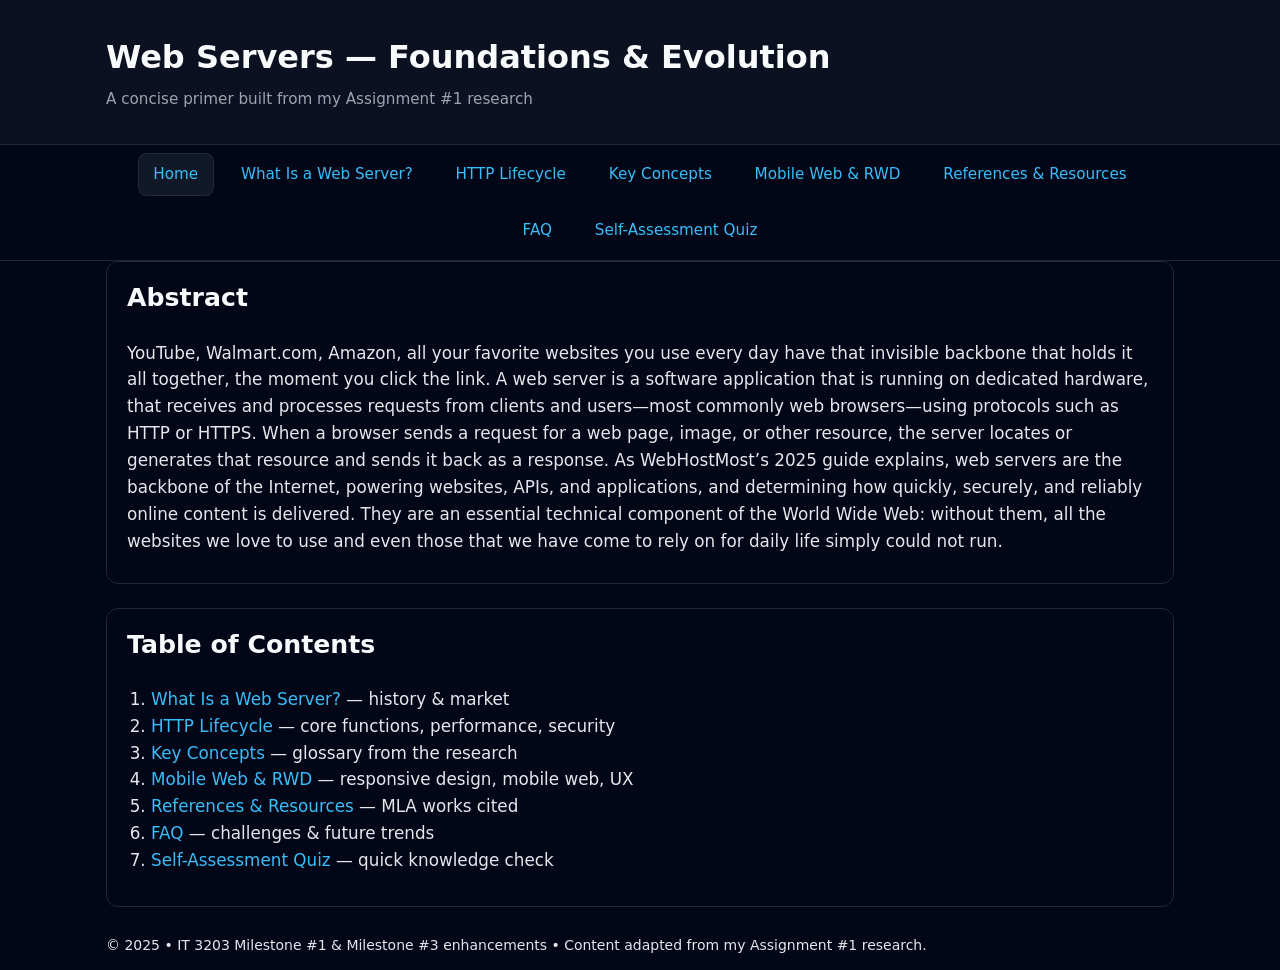
<file: index.html>
<!doctype html>
<html lang="en">
<head>
    <meta charset="utf-8" />
    <title>Web Servers — Overview</title>
    <meta name="viewport" content="width=device-width, initial-scale=1.0" />
    <meta name="description" content="Concise primer on web servers with responsive, mobile-friendly design." />
    <link rel="stylesheet" href="css/styles.css" />
</head>

<body>
<a class="skip-link" href="#main">Skip to main content</a>

<header class="site-header" role="banner">
    <div class="container">
        <h1><span class="accent">Web Servers</span> — Foundations &amp; Evolution</h1>
        <p class="tagline">A concise primer built from my Assignment #1 research</p>
    </div>
</header>

<nav class="site-nav" aria-label="Primary">
    <div class="container">
        <ul>
            <li><a aria-current="page" href="index.html">Home</a></li>
            <li><a href="what-is-a-web-server.html">What Is a Web Server?</a></li>
            <li><a href="http-lifecycle.html">HTTP Lifecycle</a></li>
            <li><a href="key-concepts.html">Key Concepts</a></li>
            <li><a href="mobile-web-rwd.html">Mobile Web &amp; RWD</a></li>
            <li><a href="resources.html">References &amp; Resources</a></li>
            <li><a href="faq.html">FAQ</a></li>
            <li><a href="quiz.html">Self-Assessment Quiz</a></li>
        </ul>
    </div>
</nav>

<main id="main" class="container" role="main">
    <section aria-labelledby="intro-heading" class="card">
        <h2 id="intro-heading">Abstract</h2>
        <p>
            YouTube, Walmart.com, Amazon, all your favorite websites you use every day have that invisible backbone
            that holds it all together, the moment you click the link. A web server is a software application that
            is running on dedicated hardware, that receives and processes requests from clients and users—most
            commonly web browsers—using protocols such as HTTP or HTTPS. When a browser sends a request for a web
            page, image, or other resource, the server locates or generates that resource and sends it back as a
            response. As WebHostMost’s 2025 guide explains, web servers are the backbone of the Internet, powering
            websites, APIs, and applications, and determining how quickly, securely, and reliably online content is
            delivered. They are an essential technical component of the World Wide Web: without them, all the
            websites we love to use and even those that we have come to rely on for daily life simply could not run.
        </p>
    </section>

    <section aria-labelledby="toc-heading" class="card">
        <h2 id="toc-heading">Table of Contents</h2>
        <ol class="toc">
            <li><a href="what-is-a-web-server.html">What Is a Web Server?</a> — history &amp; market</li>
            <li><a href="http-lifecycle.html">HTTP Lifecycle</a> — core functions, performance, security</li>
            <li><a href="key-concepts.html">Key Concepts</a> — glossary from the research</li>
            <li><a href="mobile-web-rwd.html">Mobile Web &amp; RWD</a> — responsive design, mobile web, UX</li>
            <li><a href="resources.html">References &amp; Resources</a> — MLA works cited</li>
            <li><a href="faq.html">FAQ</a> — challenges &amp; future trends</li>
            <li><a href="quiz.html">Self-Assessment Quiz</a> — quick knowledge check</li>
        </ol>
    </section>
</main>

<footer class="site-footer" role="contentinfo">
    <div class="container">
        <p><small>© 2025 • IT 3203 Milestone #1 &amp; Milestone #3 enhancements • Content adapted from my Assignment #1 research.</small></p>
    </div>
</footer>

</body>
</html>
</file>
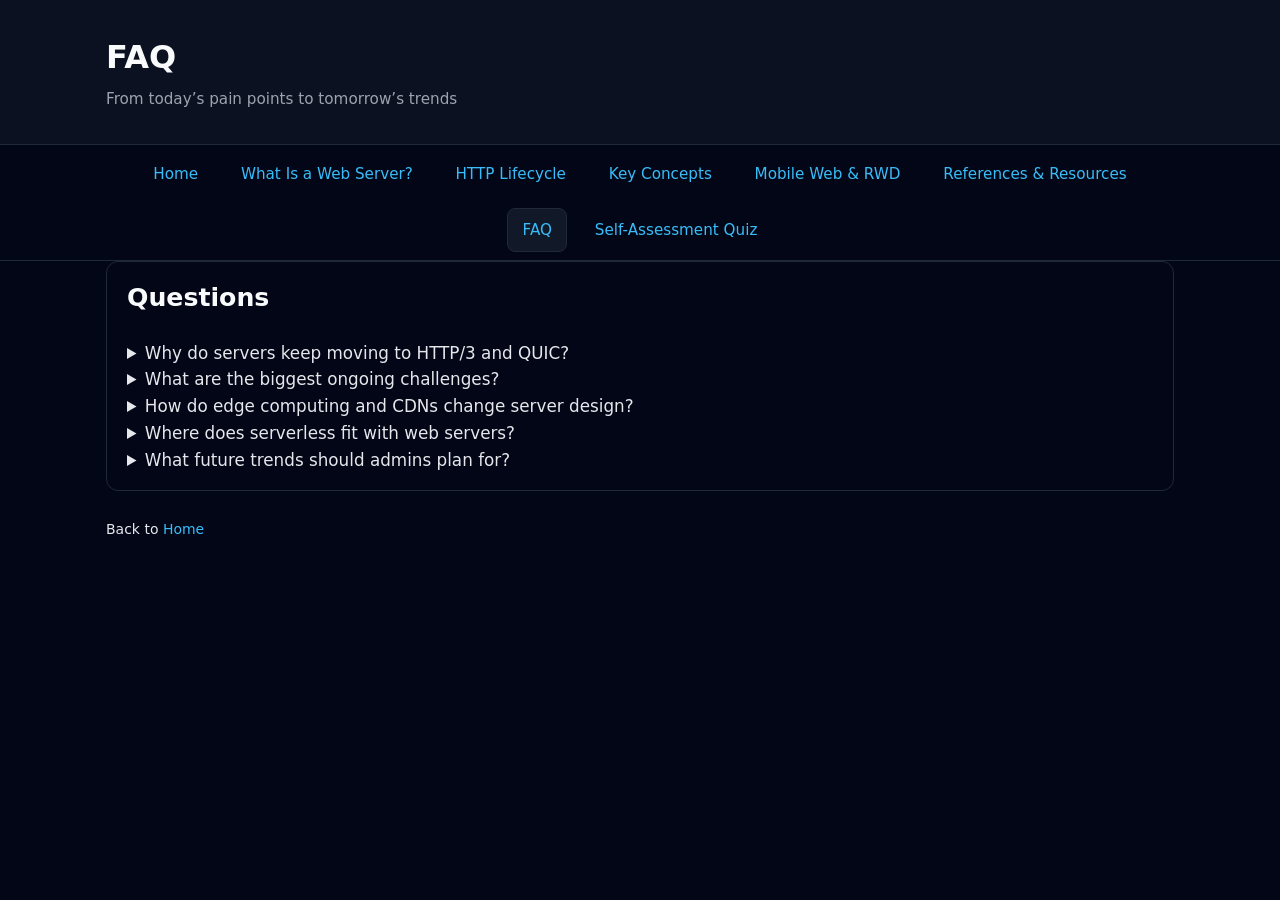
<file: faq.html>
<!doctype html>
<html lang="en">
<head>
    <meta charset="utf-8" />
    <title>Web Servers — FAQ</title>
    <meta name="viewport" content="width=device-width, initial-scale=1.0" />
    <meta name="description" content="Concise primer on web servers with responsive, mobile-friendly design." />
    <link rel="stylesheet" href="css/styles.css" />
</head>

<body>
<a class="skip-link" href="#main">Skip to main content</a>

<header class="site-header" role="banner">
    <div class="container">
        <h1>FAQ</h1>
        <p class="tagline">From today’s pain points to tomorrow’s trends</p>
    </div>
</header>

<nav class="site-nav" aria-label="Primary">
    <div class="container">
        <ul>
            <li><a href="index.html">Home</a></li>
            <li><a href="what-is-a-web-server.html">What Is a Web Server?</a></li>
            <li><a href="http-lifecycle.html">HTTP Lifecycle</a></li>
            <li><a href="key-concepts.html">Key Concepts</a></li>
            <li><a href="mobile-web-rwd.html">Mobile Web & RWD</a></li>
            <li><a href="resources.html">References & Resources</a></li>
            <li><a aria-current="page" href="faq.html">FAQ</a></li>
            <li><a href="quiz.html">Self-Assessment Quiz</a></li>
        </ul>
    </div>
</nav>

<main id="main" class="container" role="main">
    <section class="card faqs">
        <h2>Questions</h2>

        <details>
            <summary>Why do servers keep moving to HTTP/3 and QUIC?</summary>
            <p>To reduce latency and improve reliability, especially on mobile and high-latency networks. QUIC uses UDP with features like connection migration and better loss recovery.</p>
        </details>

        <details>
            <summary>What are the biggest ongoing challenges?</summary>
            <p>Security (misconfigurations, unpatched CVEs, DDoS), scaling for unpredictable spikes, and the rapid pace of protocol/standards change that requires continuous learning.</p>
        </details>

        <details>
            <summary>How do edge computing and CDNs change server design?</summary>
            <p>They push content and logic closer to users, cutting round-trip time and absorbing surges; origin servers focus more on dynamic and stateful work.</p>
        </details>

        <details>
            <summary>Where does serverless fit with web servers?</summary>
            <p>Serverless can offload some dynamic tasks and autoscale without managing machines; many stacks combine reverse proxies, origins, and serverless functions.</p>
        </details>

        <details>
            <summary>What future trends should admins plan for?</summary>
            <p>Broader HTTP/3 adoption, AI-assisted ops (predictive scaling, anomaly detection), zero-trust security, quantum-resistant crypto, and greener, energy-efficient hosting.</p>
        </details>
    </section>
</main>

<footer class="site-footer" role="contentinfo">
    <div class="container">
        <p><small>Back to <a href="index.html">Home</a></small></p>
    </div>
</footer>

</body>
</html>
</file>
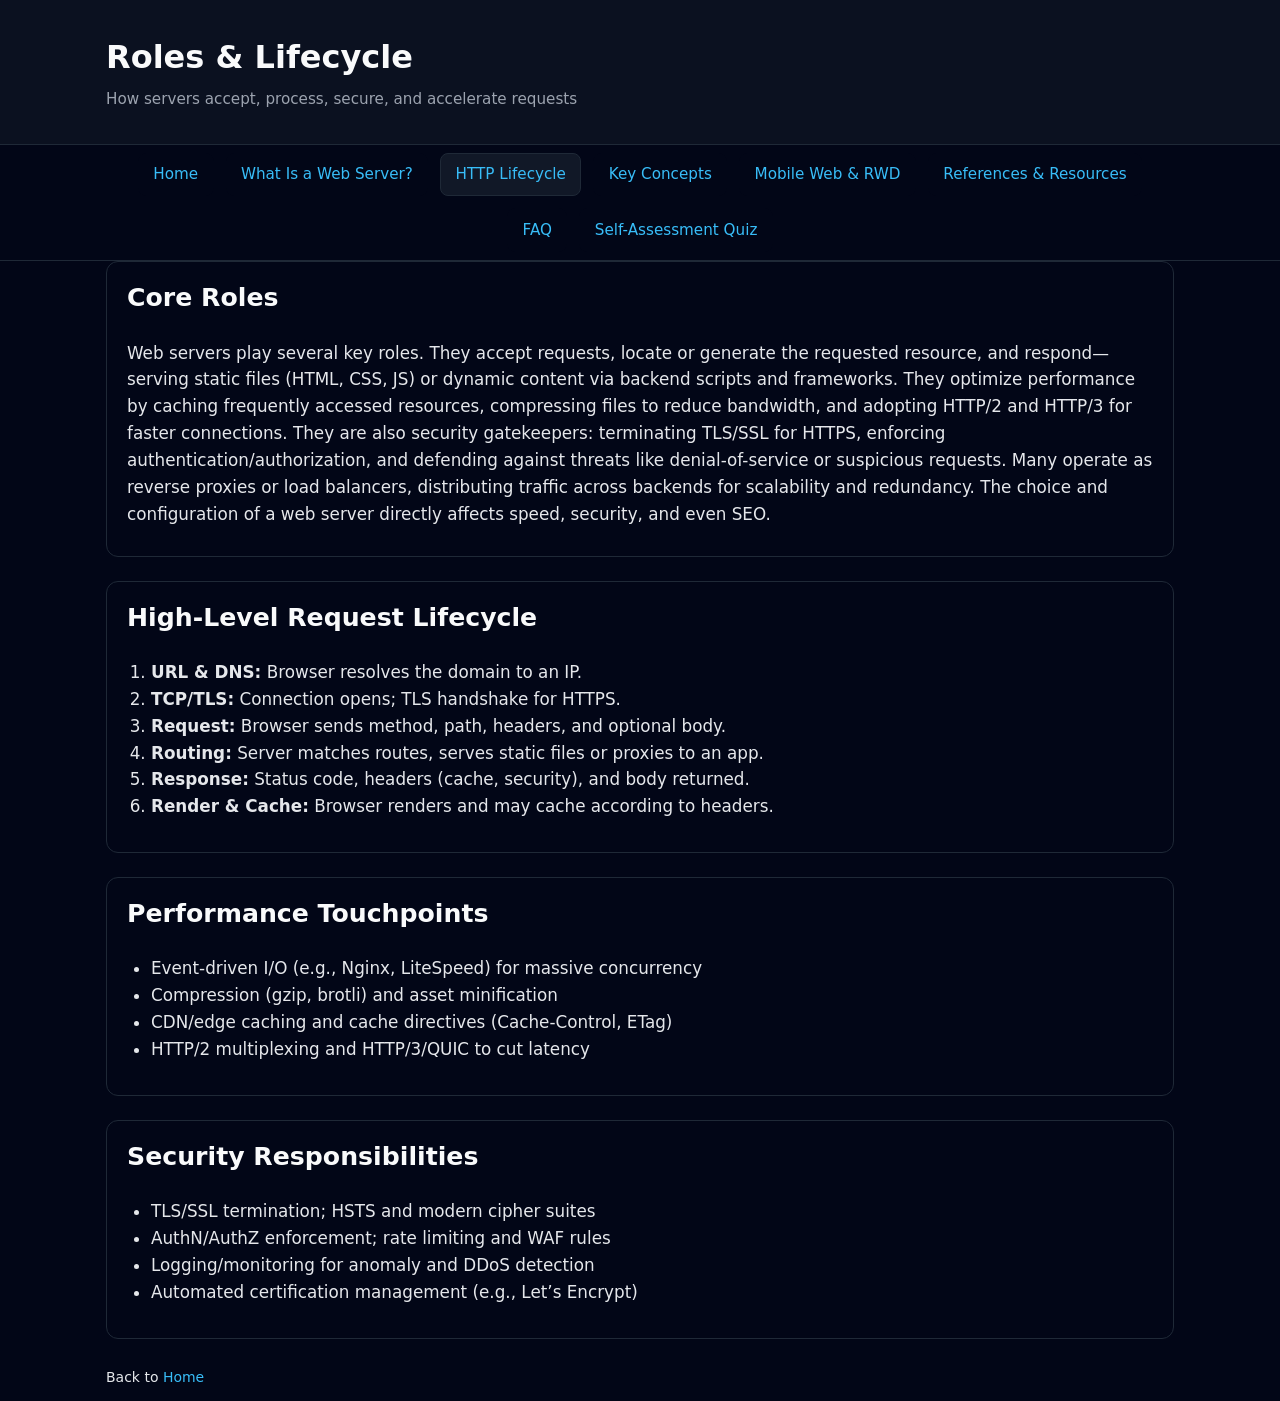
<file: http-lifecycle.html>
<!doctype html>
<html lang="en">
<head>
    <meta charset="utf-8" />
    <title>Web Servers — HTTP Lifecycle</title>
    <meta name="viewport" content="width=device-width, initial-scale=1.0" />
    <meta name="description" content="Concise primer on web servers with responsive, mobile-friendly design." />
    <link rel="stylesheet" href="css/styles.css" />
</head>

<body>
<a class="skip-link" href="#main">Skip to main content</a>

<header class="site-header" role="banner">
    <div class="container">
        <h1>Roles & Lifecycle</h1>
        <p class="tagline">How servers accept, process, secure, and accelerate requests</p>
    </div>
</header>

<nav class="site-nav" aria-label="Primary">
    <div class="container">
        <ul>
            <li><a href="index.html">Home</a></li>
            <li><a href="what-is-a-web-server.html">What Is a Web Server?</a></li>
            <li><a aria-current="page" href="http-lifecycle.html">HTTP Lifecycle</a></li>
            <li><a href="key-concepts.html">Key Concepts</a></li>
            <li><a href="mobile-web-rwd.html">Mobile Web & RWD</a></li>
            <li><a href="resources.html">References & Resources</a></li>
            <li><a href="faq.html">FAQ</a></li>
            <li><a href="quiz.html">Self-Assessment Quiz</a></li>
        </ul>
    </div>
</nav>

<main id="main" class="container" role="main">

    <section class="card" aria-labelledby="roles-heading">
        <h2 id="roles-heading">Core Roles</h2>
        <p>
            Web servers play several key roles. They accept requests, locate or generate the
            requested resource, and respond—serving static files (HTML, CSS, JS) or dynamic content
            via backend scripts and frameworks. They optimize performance by caching frequently
            accessed resources, compressing files to reduce bandwidth, and adopting HTTP/2 and
            HTTP/3 for faster connections. They are also security gatekeepers: terminating TLS/SSL
            for HTTPS, enforcing authentication/authorization, and defending against threats like
            denial-of-service or suspicious requests. Many operate as reverse proxies or load
            balancers, distributing traffic across backends for scalability and redundancy. The
            choice and configuration of a web server directly affects speed, security, and even SEO.
        </p>
    </section>

    <section class="card" aria-labelledby="lifecycle-heading">
        <h2 id="lifecycle-heading">High-Level Request Lifecycle</h2>
        <ol class="steps">
            <li><strong>URL & DNS:</strong> Browser resolves the domain to an IP.</li>
            <li><strong>TCP/TLS:</strong> Connection opens; TLS handshake for HTTPS.</li>
            <li><strong>Request:</strong> Browser sends method, path, headers, and optional body.</li>
            <li><strong>Routing:</strong> Server matches routes, serves static files or proxies to an app.</li>
            <li><strong>Response:</strong> Status code, headers (cache, security), and body returned.</li>
            <li><strong>Render & Cache:</strong> Browser renders and may cache according to headers.</li>
        </ol>
    </section>

    <section class="card" aria-labelledby="perf-heading">
        <h2 id="perf-heading">Performance Touchpoints</h2>
        <ul>
            <li>Event-driven I/O (e.g., Nginx, LiteSpeed) for massive concurrency</li>
            <li>Compression (gzip, brotli) and asset minification</li>
            <li>CDN/edge caching and cache directives (Cache-Control, ETag)</li>
            <li>HTTP/2 multiplexing and HTTP/3/QUIC to cut latency</li>
        </ul>
    </section>

    <section class="card" aria-labelledby="security-heading">
        <h2 id="security-heading">Security Responsibilities</h2>
        <ul>
            <li>TLS/SSL termination; HSTS and modern cipher suites</li>
            <li>AuthN/AuthZ enforcement; rate limiting and WAF rules</li>
            <li>Logging/monitoring for anomaly and DDoS detection</li>
            <li>Automated certification management (e.g., Let’s Encrypt)</li>
        </ul>
    </section>

</main>

<footer class="site-footer" role="contentinfo">
    <div class="container">
        <p><small>Back to <a href="index.html">Home</a></small></p>
    </div>
</footer>

</body>
</html>
</file>
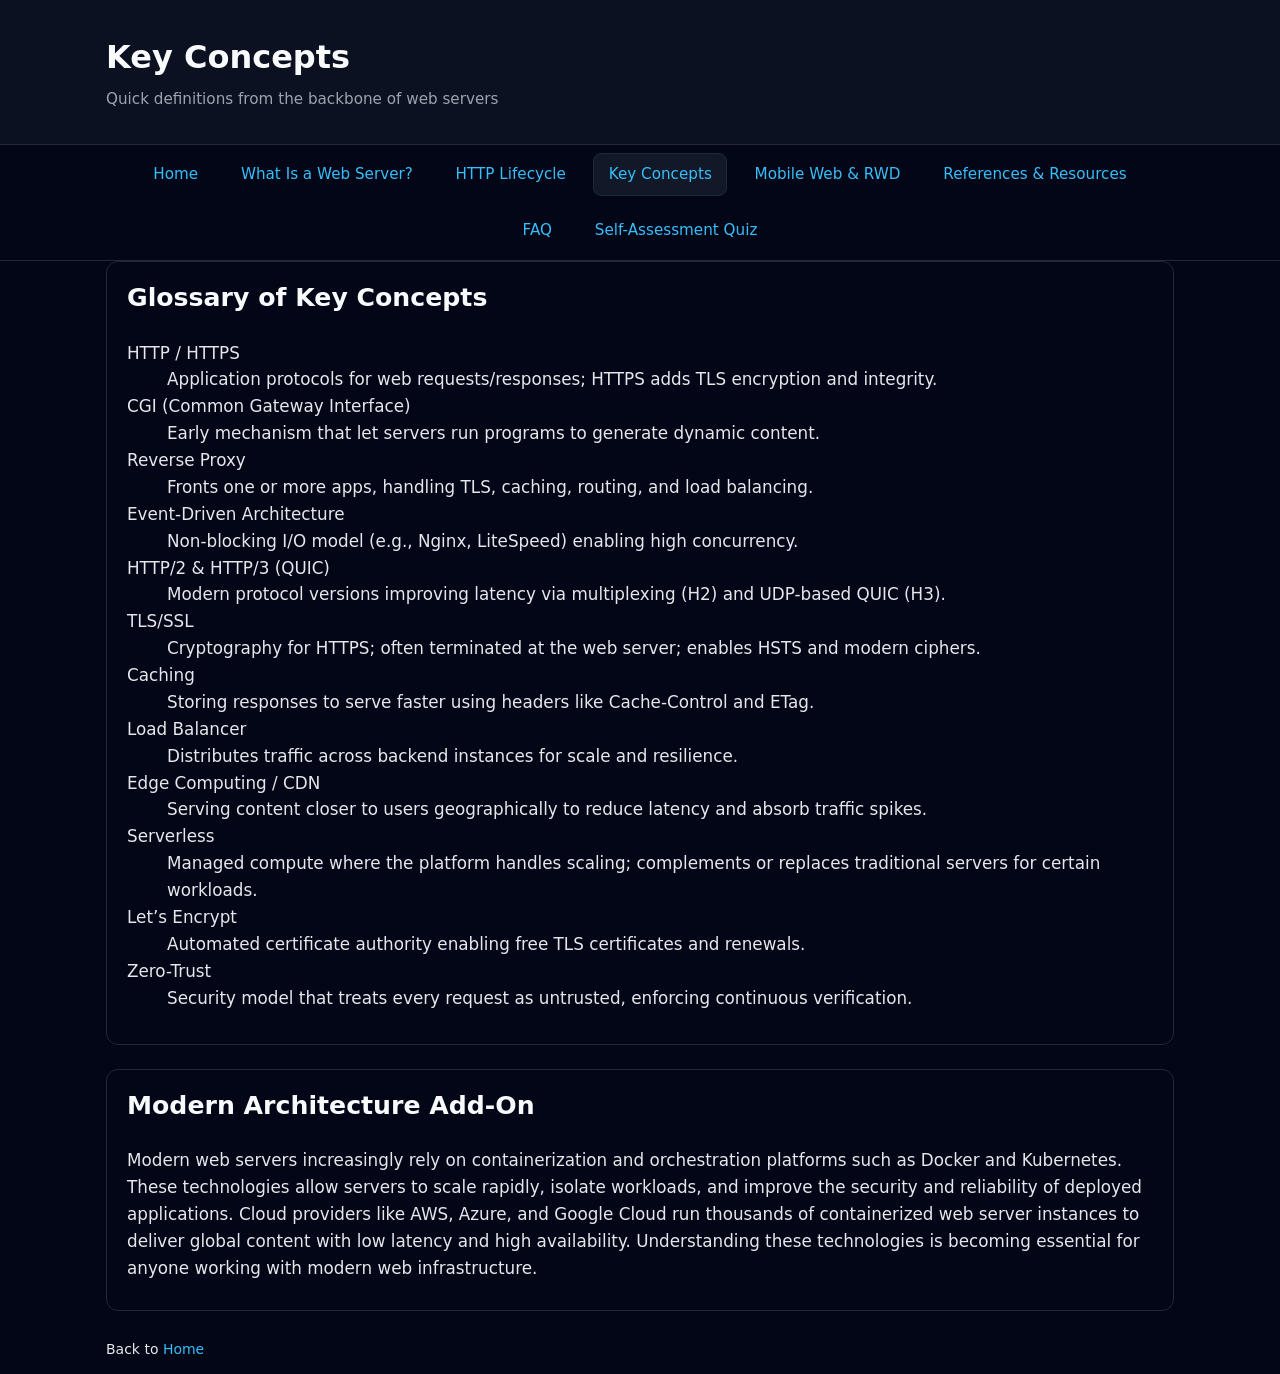
<file: key-concepts.html>
<!doctype html>
<html lang="en">
<head>
    <meta charset="utf-8" />
    <title>Web Servers — Key Concepts</title>
    <meta name="viewport" content="width=device-width, initial-scale=1.0" />
    <meta name="description" content="Concise primer on web servers with responsive, mobile-friendly design." />
    <link rel="stylesheet" href="css/styles.css" />
</head>

<body>
<a class="skip-link" href="#main">Skip to main content</a>

<header class="site-header" role="banner">
    <div class="container">
        <h1>Key Concepts</h1>
        <p class="tagline">Quick definitions from the backbone of web servers</p>
    </div>
</header>

<nav class="site-nav" aria-label="Primary">
    <div class="container">
        <ul>
            <li><a href="index.html">Home</a></li>
            <li><a href="what-is-a-web-server.html">What Is a Web Server?</a></li>
            <li><a href="http-lifecycle.html">HTTP Lifecycle</a></li>
            <li><a aria-current="page" href="key-concepts.html">Key Concepts</a></li>
            <li><a href="mobile-web-rwd.html">Mobile Web &amp; RWD</a></li>
            <li><a href="resources.html">References &amp; Resources</a></li>
            <li><a href="faq.html">FAQ</a></li>
            <li><a href="quiz.html">Self-Assessment Quiz</a></li>
        </ul>
    </div>
</nav>

<main id="main" class="container" role="main">

    <section class="card" aria-labelledby="glossary-heading">
        <h2 id="glossary-heading">Glossary of Key Concepts</h2>

        <dl class="glossary">

            <dt>HTTP / HTTPS</dt>
            <dd>Application protocols for web requests/responses; HTTPS adds TLS encryption and integrity.</dd>

            <dt>CGI (Common Gateway Interface)</dt>
            <dd>Early mechanism that let servers run programs to generate dynamic content.</dd>

            <dt>Reverse Proxy</dt>
            <dd>Fronts one or more apps, handling TLS, caching, routing, and load balancing.</dd>

            <dt>Event-Driven Architecture</dt>
            <dd>Non-blocking I/O model (e.g., Nginx, LiteSpeed) enabling high concurrency.</dd>

            <dt>HTTP/2 &amp; HTTP/3 (QUIC)</dt>
            <dd>Modern protocol versions improving latency via multiplexing (H2) and UDP-based QUIC (H3).</dd>

            <dt>TLS/SSL</dt>
            <dd>Cryptography for HTTPS; often terminated at the web server; enables HSTS and modern ciphers.</dd>

            <dt>Caching</dt>
            <dd>Storing responses to serve faster using headers like Cache-Control and ETag.</dd>

            <dt>Load Balancer</dt>
            <dd>Distributes traffic across backend instances for scale and resilience.</dd>

            <dt>Edge Computing / CDN</dt>
            <dd>Serving content closer to users geographically to reduce latency and absorb traffic spikes.</dd>

            <dt>Serverless</dt>
            <dd>
                Managed compute where the platform handles scaling; complements or replaces traditional
                servers for certain workloads.
            </dd>

            <dt>Let’s Encrypt</dt>
            <dd>Automated certificate authority enabling free TLS certificates and renewals.</dd>

            <dt>Zero-Trust</dt>
            <dd>Security model that treats every request as untrusted, enforcing continuous verification.</dd>

        </dl>
    </section>

    <section class="card">
        <h2>Modern Architecture Add-On</h2>
        <p>
            Modern web servers increasingly rely on containerization and orchestration platforms such as
            Docker and Kubernetes. These technologies allow servers to scale rapidly, isolate workloads,
            and improve the security and reliability of deployed applications. Cloud providers like AWS,
            Azure, and Google Cloud run thousands of containerized web server instances to deliver global
            content with low latency and high availability. Understanding these technologies is becoming
            essential for anyone working with modern web infrastructure.
        </p>
    </section>

</main>

<footer class="site-footer" role="contentinfo">
    <div class="container">
        <p><small>Back to <a href="index.html">Home</a></small></p>
    </div>
</footer>

</body>
</html>
</file>
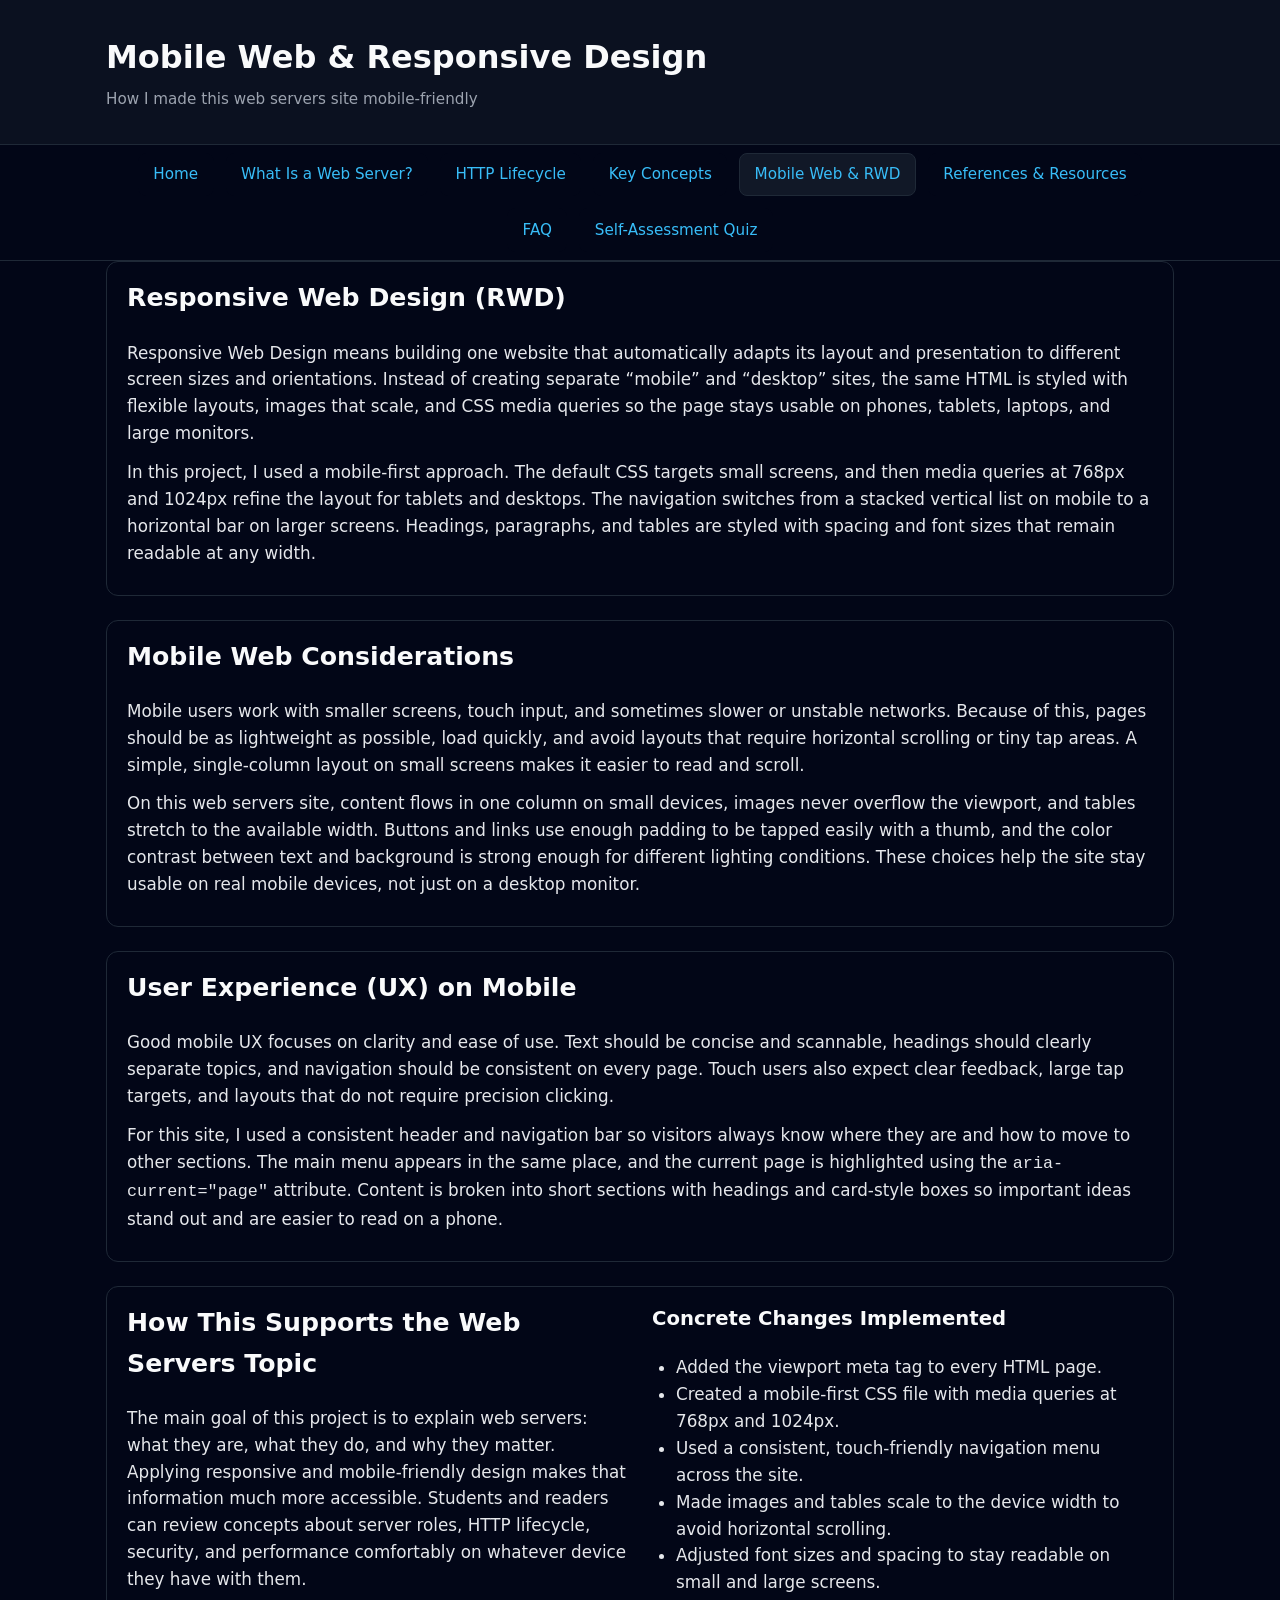
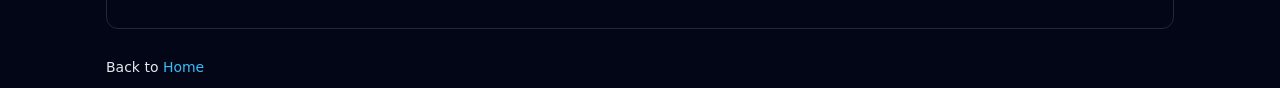
<file: mobile-web-rwd.html>
<!doctype html>
<html lang="en">
<head>
    <meta charset="utf-8" />
    <title>Web Servers — Mobile Web & RWD</title>
    <meta name="viewport" content="width=device-width, initial-scale=1.0" />
    <meta name="description" content="How responsive web design, mobile web, and UX principles are applied to this web servers site." />
    <link rel="stylesheet" href="css/styles.css" />
</head>

<body>
<a class="skip-link" href="#main">Skip to main content</a>

<header class="site-header" role="banner">
    <div class="container">
        <h1>Mobile Web & Responsive Design</h1>
        <p class="tagline">How I made this web servers site mobile-friendly</p>
    </div>
</header>

<nav class="site-nav" aria-label="Primary">
    <div class="container">
        <ul>
            <li><a href="index.html">Home</a></li>
            <li><a href="what-is-a-web-server.html">What Is a Web Server?</a></li>
            <li><a href="http-lifecycle.html">HTTP Lifecycle</a></li>
            <li><a href="key-concepts.html">Key Concepts</a></li>
            <li><a aria-current="page" href="mobile-web-rwd.html">Mobile Web &amp; RWD</a></li>
            <li><a href="resources.html">References &amp; Resources</a></li>
            <li><a href="faq.html">FAQ</a></li>
            <li><a href="quiz.html">Self-Assessment Quiz</a></li>
        </ul>
    </div>
</nav>

<main id="main" class="container" role="main">

    <section class="card">
        <h2>Responsive Web Design (RWD)</h2>
        <p>
            Responsive Web Design means building one website that automatically adapts its layout
            and presentation to different screen sizes and orientations. Instead of creating
            separate “mobile” and “desktop” sites, the same HTML is styled with flexible layouts,
            images that scale, and CSS media queries so the page stays usable on phones, tablets,
            laptops, and large monitors.
        </p>
        <p>
            In this project, I used a mobile-first approach. The default CSS targets small screens,
            and then media queries at 768px and 1024px refine the layout for tablets and desktops.
            The navigation switches from a stacked vertical list on mobile to a horizontal bar on
            larger screens. Headings, paragraphs, and tables are styled with spacing and font sizes
            that remain readable at any width.
        </p>
    </section>

    <section class="card">
        <h2>Mobile Web Considerations</h2>
        <p>
            Mobile users work with smaller screens, touch input, and sometimes slower or unstable
            networks. Because of this, pages should be as lightweight as possible, load quickly,
            and avoid layouts that require horizontal scrolling or tiny tap areas. A simple,
            single-column layout on small screens makes it easier to read and scroll.
        </p>
        <p>
            On this web servers site, content flows in one column on small devices, images never
            overflow the viewport, and tables stretch to the available width. Buttons and links
            use enough padding to be tapped easily with a thumb, and the color contrast between
            text and background is strong enough for different lighting conditions. These choices
            help the site stay usable on real mobile devices, not just on a desktop monitor.
        </p>
    </section>

    <section class="card">
        <h2>User Experience (UX) on Mobile</h2>
        <p>
            Good mobile UX focuses on clarity and ease of use. Text should be concise and scannable,
            headings should clearly separate topics, and navigation should be consistent on every
            page. Touch users also expect clear feedback, large tap targets, and layouts that do
            not require precision clicking.
        </p>
        <p>
            For this site, I used a consistent header and navigation bar so visitors always know
            where they are and how to move to other sections. The main menu appears in the same
            place, and the current page is highlighted using the
            <code>aria-current="page"</code> attribute. Content is broken into short sections with
            headings and card-style boxes so important ideas stand out and are easier to read on a
            phone.
        </p>
    </section>

    <section class="card layout-two-column">
        <div>
            <h2>How This Supports the Web Servers Topic</h2>
            <p>
                The main goal of this project is to explain web servers: what they are, what they
                do, and why they matter. Applying responsive and mobile-friendly design makes that
                information much more accessible. Students and readers can review concepts about
                server roles, HTTP lifecycle, security, and performance comfortably on whatever
                device they have with them.
            </p>
        </div>
        <aside>
            <h3>Concrete Changes Implemented</h3>
            <ul>
                <li>Added the viewport meta tag to every HTML page.</li>
                <li>Created a mobile-first CSS file with media queries at 768px and 1024px.</li>
                <li>Used a consistent, touch-friendly navigation menu across the site.</li>
                <li>Made images and tables scale to the device width to avoid horizontal scrolling.</li>
                <li>Adjusted font sizes and spacing to stay readable on small and large screens.</li>
            </ul>
        </aside>
    </section>

</main>

<footer class="site-footer" role="contentinfo">
    <div class="container">
        <p><small>Back to <a href="index.html">Home</a></small></p>
    </div>
</footer>

</body>
</html>
</file>
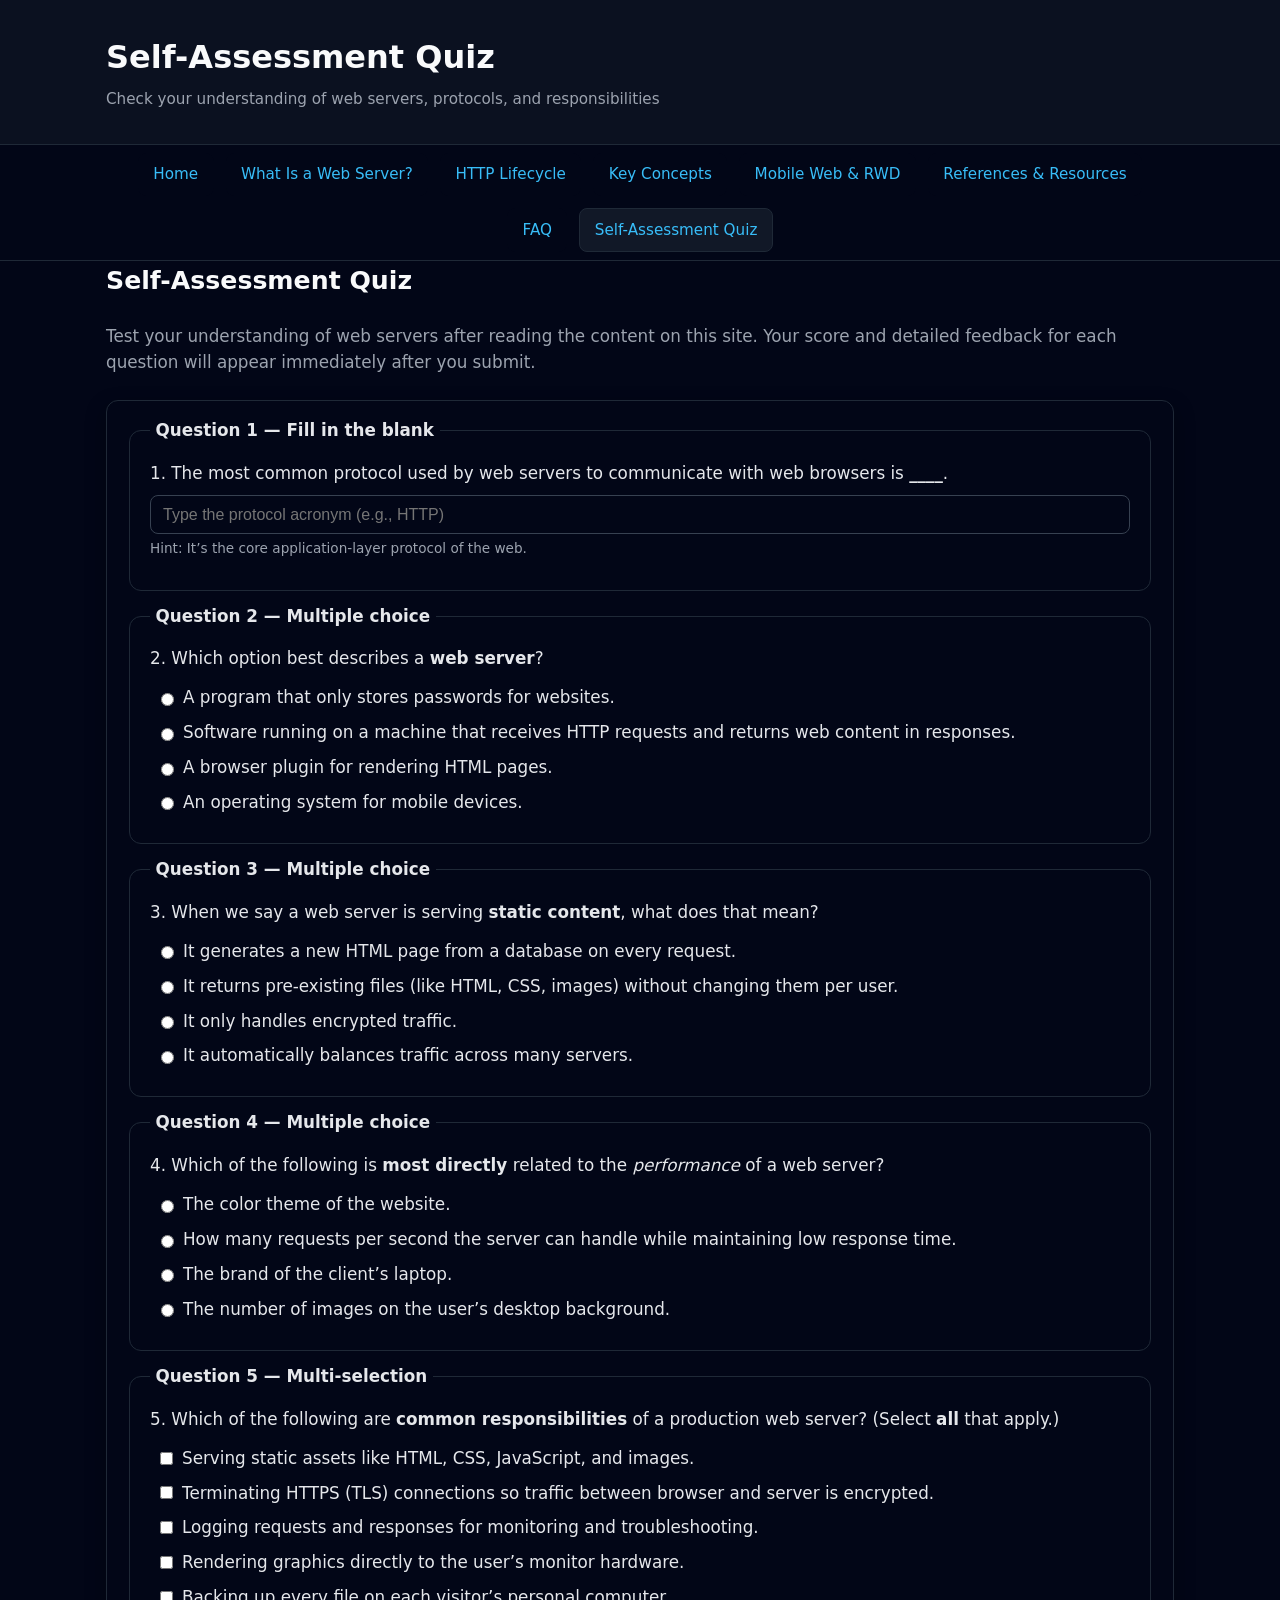
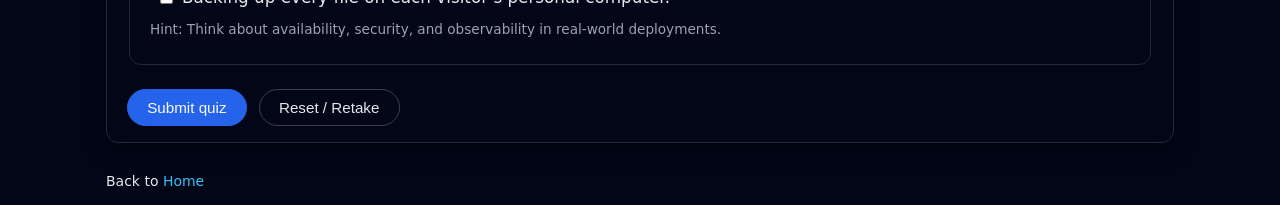
<file: quiz.html>
<!doctype html>
<html lang="en">
<head>
    <meta charset="utf-8" />
    <title>Web Servers — Self-Assessment Quiz</title>
    <meta name="viewport" content="width=device-width, initial-scale=1.0" />
    <meta name="description" content="Interactive self-assessment quiz on web servers, protocols, and server responsibilities." />
    <link rel="stylesheet" href="css/styles.css" />

    <!-- Quiz-specific styles (no layout overrides) -->
    <style>
        .intro {
            margin-bottom: 1.5rem;
            color: #9ca3af;
        }

        .quiz-card {
            box-shadow: 0 8px 20px rgba(0, 0, 0, 0.35);
        }

        fieldset {
            border: 1px solid #1f2937;
            border-radius: 0.75rem;
            padding: 1rem 1.25rem 1.1rem;
        }

        legend {
            padding: 0 0.35rem;
            font-weight: 600;
        }

        .question-text {
            margin-bottom: 0.5rem;
            font-weight: 500;
        }

        .hint {
            font-size: 0.85rem;
            color: #9ca3af;
            margin-top: 0.25rem;
        }

        .options-group {
            margin-top: 0.35rem;
        }

        .options-group label {
            display: flex;
            align-items: center;
            gap: 0.4rem;
            padding: 0.25rem 0.35rem;
            border-radius: 0.4rem;
            cursor: pointer;
        }

        .options-group label:hover {
            background: #111827;
        }

        .button-row {
            display: flex;
            flex-wrap: wrap;
            gap: 0.75rem;
            margin-top: 0.75rem;
        }

        .btn-primary,
        .btn-ghost {
            border-radius: 999px;
            padding: 0.55rem 1.2rem;
            font-size: 0.95rem;
            cursor: pointer;
            font-weight: 500;
        }

        .btn-primary {
            background: #2563eb;
            color: #f9fafb;
            border: 1px solid #2563eb;
        }

        .btn-primary:hover {
            background: #1d4ed8;
        }

        .btn-ghost {
            background: transparent;
            color: #e5e7eb;
            border: 1px solid #374151;
        }

        .btn-ghost:hover {
            background: #111827;
        }

        .hidden {
            display: none;
        }

        #results {
            margin-top: 1.5rem;
            padding: 1.25rem 1.5rem;
            border-radius: 0.75rem;
            border: 1px solid #1f2937;
            background: #020617;
        }

        #overall-result {
            font-size: 1.1rem;
            margin-bottom: 0.25rem;
            font-weight: 600;
        }

        #overall-score {
            margin-bottom: 0.75rem;
            color: #9ca3af;
        }

        .pass {
            color: #22c55e;
        }

        .fail {
            color: #f97373;
        }

        .question-feedback {
            margin-top: 0.35rem;
            font-size: 0.9rem;
        }

        .correct {
            color: #22c55e;
        }

        .incorrect {
            color: #f97373;
        }

        .answer-key {
            color: #9ca3af;
            font-size: 0.85rem;
        }

        .sr-only {
            position: absolute;
            width: 1px;
            height: 1px;
            padding: 0;
            margin: -1px;
            overflow: hidden;
            clip: rect(0, 0, 0, 0);
            white-space: nowrap;
            border: 0;
        }

        @media (max-width: 600px) {
            .quiz-card {
                padding: 1.1rem;
            }
        }
    </style>
</head>

<body>
<a class="skip-link" href="#main">Skip to main content</a>

<header class="site-header" role="banner">
    <div class="container">
        <h1>Self-Assessment Quiz</h1>
        <p class="tagline">Check your understanding of web servers, protocols, and responsibilities</p>
    </div>
</header>

<nav class="site-nav" aria-label="Primary">
    <div class="container">
        <ul>
            <li><a href="index.html">Home</a></li>
            <li><a href="what-is-a-web-server.html">What Is a Web Server?</a></li>
            <li><a href="http-lifecycle.html">HTTP Lifecycle</a></li>
            <li><a href="key-concepts.html">Key Concepts</a></li>
            <li><a href="mobile-web-rwd.html">Mobile Web &amp; RWD</a></li>
            <li><a href="resources.html">References &amp; Resources</a></li>
            <li><a href="faq.html">FAQ</a></li>
            <li><a aria-current="page" href="quiz.html">Self-Assessment Quiz</a></li>
        </ul>
    </div>
</nav>

<main id="main" class="container" role="main">
    <h2>Self-Assessment Quiz</h2>
    <p class="intro">
        Test your understanding of web servers after reading the content on this site.
        Your score and detailed feedback for each question will appear immediately after you submit.
    </p>

    <section class="card quiz-card" aria-label="Web servers quiz">
        <form id="quiz-form">
            <!-- Q1: Fill-in-the-blank -->
            <fieldset>
                <legend>Question 1 — Fill in the blank</legend>
                <p class="question-text">
                    1. The most common protocol used by web servers to communicate with web browsers is
                    <strong>____</strong>.
                </p>
                <label for="q1-input" class="sr-only">Protocol name</label>
                <input
                    type="text"
                    id="q1-input"
                    name="q1"
                    autocomplete="off"
                    placeholder="Type the protocol acronym (e.g., HTTP)"
                />
                <p class="hint">Hint: It’s the core application-layer protocol of the web.</p>
                <div id="q1-feedback" class="question-feedback"></div>
            </fieldset>

            <!-- Q2: Single-choice (radio) -->
            <fieldset>
                <legend>Question 2 — Multiple choice</legend>
                <p class="question-text">
                    2. Which option best describes a <strong>web server</strong>?
                </p>
                <div class="options-group">
                    <label>
                        <input type="radio" name="q2" value="a" />
                        A program that only stores passwords for websites.
                    </label>
                    <label>
                        <input type="radio" name="q2" value="b" />
                        Software running on a machine that receives HTTP requests and returns web content in responses.
                    </label>
                    <label>
                        <input type="radio" name="q2" value="c" />
                        A browser plugin for rendering HTML pages.
                    </label>
                    <label>
                        <input type="radio" name="q2" value="d" />
                        An operating system for mobile devices.
                    </label>
                </div>
                <div id="q2-feedback" class="question-feedback"></div>
            </fieldset>

            <!-- Q3: Single-choice (radio) -->
            <fieldset>
                <legend>Question 3 — Multiple choice</legend>
                <p class="question-text">
                    3. When we say a web server is serving <strong>static content</strong>, what does that mean?
                </p>
                <div class="options-group">
                    <label>
                        <input type="radio" name="q3" value="a" />
                        It generates a new HTML page from a database on every request.
                    </label>
                    <label>
                        <input type="radio" name="q3" value="b" />
                        It returns pre-existing files (like HTML, CSS, images) without changing them per user.
                    </label>
                    <label>
                        <input type="radio" name="q3" value="c" />
                        It only handles encrypted traffic.
                    </label>
                    <label>
                        <input type="radio" name="q3" value="d" />
                        It automatically balances traffic across many servers.
                    </label>
                </div>
                <div id="q3-feedback" class="question-feedback"></div>
            </fieldset>

            <!-- Q4: Single-choice (radio) -->
            <fieldset>
                <legend>Question 4 — Multiple choice</legend>
                <p class="question-text">
                    4. Which of the following is <strong>most directly</strong> related to the
                    <em>performance</em> of a web server?
                </p>
                <div class="options-group">
                    <label>
                        <input type="radio" name="q4" value="a" />
                        The color theme of the website.
                    </label>
                    <label>
                        <input type="radio" name="q4" value="b" />
                        How many requests per second the server can handle while maintaining low response time.
                    </label>
                    <label>
                        <input type="radio" name="q4" value="c" />
                        The brand of the client’s laptop.
                    </label>
                    <label>
                        <input type="radio" name="q4" value="d" />
                        The number of images on the user’s desktop background.
                    </label>
                </div>
                <div id="q4-feedback" class="question-feedback"></div>
            </fieldset>

            <!-- Q5: Multi-select (checkbox) -->
            <fieldset>
                <legend>Question 5 — Multi-selection</legend>
                <p class="question-text">
                    5. Which of the following are <strong>common responsibilities</strong> of a production web server?
                    (Select <strong>all</strong> that apply.)
                </p>
                <div class="options-group">
                    <label>
                        <input type="checkbox" name="q5" value="static" />
                        Serving static assets like HTML, CSS, JavaScript, and images.
                    </label>
                    <label>
                        <input type="checkbox" name="q5" value="https" />
                        Terminating HTTPS (TLS) connections so traffic between browser and server is encrypted.
                    </label>
                    <label>
                        <input type="checkbox" name="q5" value="logging" />
                        Logging requests and responses for monitoring and troubleshooting.
                    </label>
                    <label>
                        <input type="checkbox" name="q5" value="monitor" />
                        Rendering graphics directly to the user’s monitor hardware.
                    </label>
                    <label>
                        <input type="checkbox" name="q5" value="desktop-backup" />
                        Backing up every file on each visitor’s personal computer.
                    </label>
                </div>
                <div class="hint">
                    Hint: Think about availability, security, and observability in real-world deployments.
                </div>
                <div id="q5-feedback" class="question-feedback"></div>
            </fieldset>

            <!-- Buttons -->
            <div class="button-row">
                <button type="button" class="btn-primary" onclick="gradeQuiz()">
                    Submit quiz
                </button>
                <button type="button" class="btn-ghost" onclick="resetQuiz()">
                    Reset / Retake
                </button>
            </div>
        </form>

        <!-- Results section -->
        <section id="results" class="hidden" aria-live="polite">
            <div id="overall-result"></div>
            <div id="overall-score"></div>
            <div id="detailed-results"></div>
        </section>
    </section>
</main>

<footer class="site-footer" role="contentinfo">
    <div class="container">
        <p><small>Back to <a href="index.html">Home</a></small></p>
    </div>
</footer>

<script>
    function gradeQuiz() {
      const form = document.getElementById("quiz-form");
      const resultsSection = document.getElementById("results");
      const overallResultEl = document.getElementById("overall-result");
      const overallScoreEl = document.getElementById("overall-score");
      const detailedResultsEl = document.getElementById("detailed-results");

      ["q1", "q2", "q3", "q4", "q5"].forEach((id) => {
        const fb = document.getElementById(id + "-feedback");
        if (fb) {
          fb.textContent = "";
          fb.className = "question-feedback";
        }
      });
      overallResultEl.textContent = "";
      overallScoreEl.textContent = "";
      detailedResultsEl.innerHTML = "";

      let score = 0;
      const totalQuestions = 5;

      // Q1
      const q1Input = form.q1.value.trim().toLowerCase();
      const q1Feedback = document.getElementById("q1-feedback");
      const correctQ1 = "http";

      if (q1Input === correctQ1) {
        score++;
        q1Feedback.textContent = "Correct! HTTP is the primary protocol for web traffic.";
        q1Feedback.classList.add("correct");
      } else {
        q1Feedback.innerHTML =
          '<span class="incorrect">Incorrect.</span> ' +
          '<span class="answer-key">Correct answer: HTTP.</span>';
      }

      // Q2
      const q2Value = form.q2.value;
      const q2Feedback = document.getElementById("q2-feedback");
      const correctQ2 = "b";

      if (q2Value === correctQ2) {
        score++;
        q2Feedback.textContent =
          "Correct! A web server receives HTTP requests and sends back responses.";
        q2Feedback.classList.add("correct");
      } else {
        q2Feedback.innerHTML =
          '<span class="incorrect">Incorrect.</span> ' +
          '<span class="answer-key">Correct answer: Software running on a machine that receives HTTP requests and returns web content.</span>';
      }

      // Q3
      const q3Value = form.q3.value;
      const q3Feedback = document.getElementById("q3-feedback");
      const correctQ3 = "b";

      if (q3Value === correctQ3) {
        score++;
        q3Feedback.textContent =
          "Correct! Static content is returned from existing files without per-user changes.";
        q3Feedback.classList.add("correct");
      } else {
        q3Feedback.innerHTML =
          '<span class="incorrect">Incorrect.</span> ' +
          '<span class="answer-key">Correct answer: Returning pre-existing files without modifying them per user.</span>';
      }

      // Q4
      const q4Value = form.q4.value;
      const q4Feedback = document.getElementById("q4-feedback");
      const correctQ4 = "b";

      if (q4Value === correctQ4) {
        score++;
        q4Feedback.textContent =
          "Correct! Performance is about handling many requests with low response time.";
        q4Feedback.classList.add("correct");
      } else {
        q4Feedback.innerHTML =
          '<span class="incorrect">Incorrect.</span> ' +
          '<span class="answer-key">Correct answer: How many requests per second the server can handle while staying responsive.</span>';
      }

      // Q5
      const q5Feedback = document.getElementById("q5-feedback");
      const correctQ5 = ["static", "https", "logging"];

      const selectedQ5 = Array.from(
        form.querySelectorAll('input[name="q5"]:checked')
      ).map((cb) => cb.value);

      const isQ5Correct =
        selectedQ5.length === correctQ5.length &&
        correctQ5.every((val) => selectedQ5.includes(val));

      if (isQ5Correct) {
        score++;
        q5Feedback.textContent =
          "Correct! Production web servers typically serve static assets, terminate HTTPS, and log traffic.";
        q5Feedback.classList.add("correct");
      } else {
        q5Feedback.innerHTML =
          '<span class="incorrect">Incorrect.</span> ' +
          '<span class="answer-key">Correct answers: Serving static assets, terminating HTTPS, and logging requests.</span>';
      }

      // Overall
      const passThreshold = 4;
      const passed = score >= passThreshold;

      resultsSection.classList.remove("hidden");
      overallResultEl.textContent = passed
        ? "Pass — great job! ✅"
        : "Keep reviewing and try again. ❌";

      overallResultEl.className = passed ? "pass" : "fail";
      overallScoreEl.textContent = `You scored ${score} out of ${totalQuestions}. (Pass threshold: ${passThreshold}/5)`;

      detailedResultsEl.innerHTML =
        "<p>Scroll up to each question to see whether it was correct and to view the answer key.</p>";
    }

    function resetQuiz() {
      const form = document.getElementById("quiz-form");
      form.reset();

      const resultsSection = document.getElementById("results");
      const overallResultEl = document.getElementById("overall-result");
      const overallScoreEl = document.getElementById("overall-score");
      const detailedResultsEl = document.getElementById("detailed-results");

      ["q1", "q2", "q3", "q4", "q5"].forEach((id) => {
        const fb = document.getElementById(id + "-feedback");
        if (fb) {
          fb.textContent = "";
          fb.className = "question-feedback";
        }
      });

      overallResultEl.textContent = "";
      overallScoreEl.textContent = "";
      detailedResultsEl.innerHTML = "";
      resultsSection.classList.add("hidden");
    }
</script>

</body>
</html>
</file>
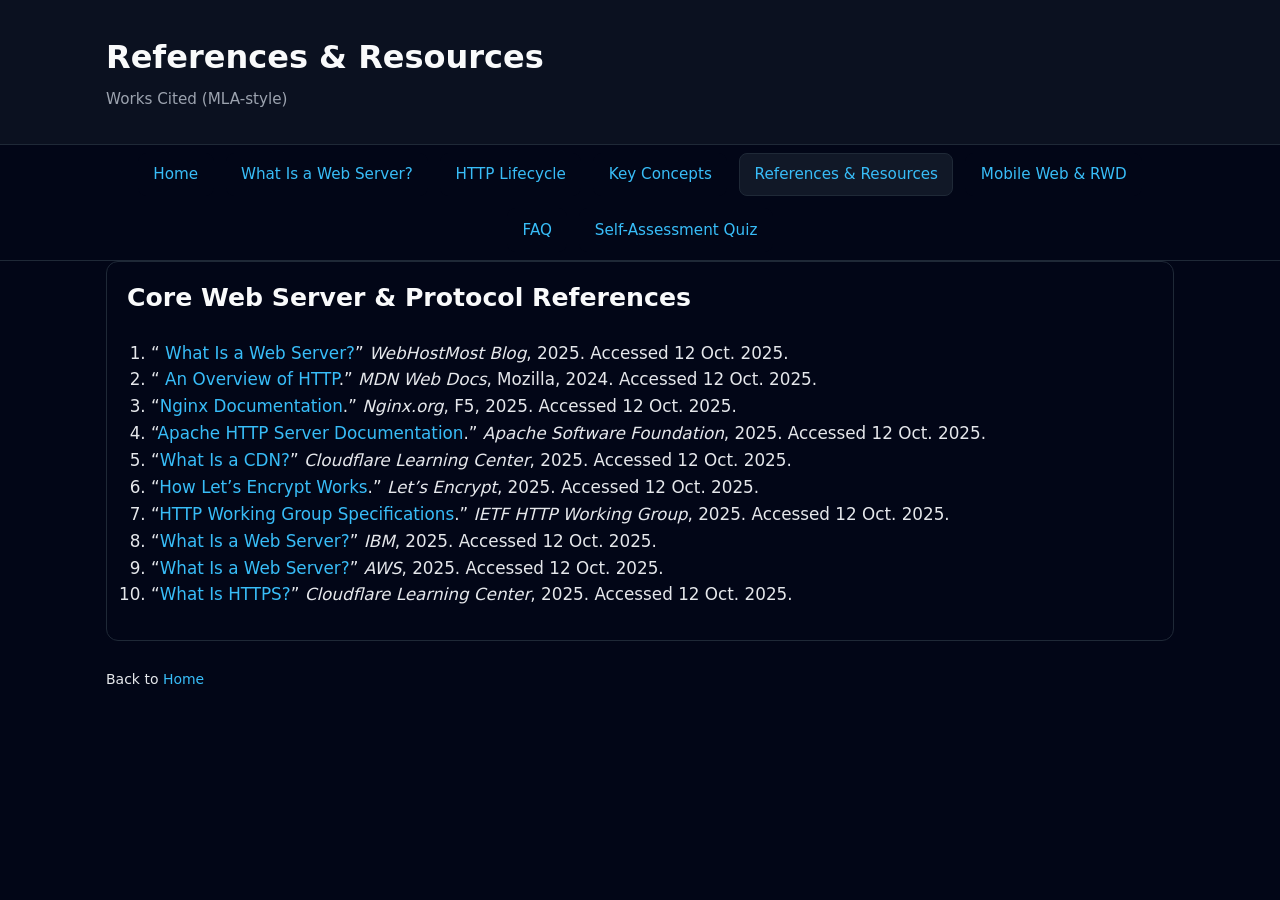
<file: resources.html>
<!doctype html>
<html lang="en">
<head>
    <meta charset="utf-8" />
    <title>Web Servers — References & Resources</title>
    <meta name="viewport" content="width=device-width, initial-scale=1.0" />
    <meta name="description" content="MLA-style references and resources used for this web servers project and mobile web research." />
    <link rel="stylesheet" href="css/styles.css" />
</head>

<body>
<a class="skip-link" href="#main">Skip to main content</a>

<header class="site-header" role="banner">
    <div class="container">
        <h1>References &amp; Resources</h1>
        <p class="tagline">Works Cited (MLA-style)</p>
    </div>
</header>

<nav class="site-nav" aria-label="Primary">
    <div class="container">
        <ul>
            <li><a href="index.html">Home</a></li>
            <li><a href="what-is-a-web-server.html">What Is a Web Server?</a></li>
            <li><a href="http-lifecycle.html">HTTP Lifecycle</a></li>
            <li><a href="key-concepts.html">Key Concepts</a></li>
            <li><a aria-current="page" href="resources.html">References &amp; Resources</a></li>
            <li><a href="mobile-web-rwd.html">Mobile Web &amp; RWD</a></li>
            <li><a href="faq.html">FAQ</a></li>
            <li><a href="quiz.html">Self-Assessment Quiz</a></li>
        </ul>
    </div>
</nav>

<main id="main" class="container" role="main">
    <section class="card">
        <h2>Core Web Server &amp; Protocol References</h2>
        <ol>
            <li>
                “<a href="https://blog.webhostmost.com/what-is-webserver/?utm_source=chatgpt.com" target="_blank" rel="noopener">
                What Is a Web Server?</a>” <em>WebHostMost Blog</em>, 2025. Accessed 12 Oct. 2025.
            </li>
            <li>
                “<a href="https://developer.mozilla.org/en-US/docs/Web/HTTP/Overview" target="_blank" rel="noopener">
                An Overview of HTTP</a>.” <em>MDN Web Docs</em>, Mozilla, 2024. Accessed 12 Oct. 2025.
            </li>
            <li>
                “<a href="https://nginx.org/en/docs/" target="_blank" rel="noopener">Nginx Documentation</a>.” <em>Nginx.org</em>, F5, 2025. Accessed 12 Oct. 2025.
            </li>
            <li>
                “<a href="https://httpd.apache.org/docs/" target="_blank" rel="noopener">Apache HTTP Server Documentation</a>.” <em>Apache Software Foundation</em>, 2025. Accessed 12 Oct. 2025.
            </li>
            <li>
                “<a href="https://www.cloudflare.com/learning/cdn/what-is-a-cdn/" target="_blank" rel="noopener">What Is a CDN?</a>” <em>Cloudflare Learning Center</em>, 2025. Accessed 12 Oct. 2025.
            </li>
            <li>
                “<a href="https://letsencrypt.org/how-it-works/" target="_blank" rel="noopener">How Let’s Encrypt Works</a>.” <em>Let’s Encrypt</em>, 2025. Accessed 12 Oct. 2025.
            </li>
            <li>
                “<a href="https://httpwg.org/specs/" target="_blank" rel="noopener">HTTP Working Group Specifications</a>.” <em>IETF HTTP Working Group</em>, 2025. Accessed 12 Oct. 2025.
            </li>
            <li>
                “<a href="https://www.ibm.com/topics/web-server" target="_blank" rel="noopener">What Is a Web Server?</a>” <em>IBM</em>, 2025. Accessed 12 Oct. 2025.
            </li>
            <li>
                “<a href="https://aws.amazon.com/what-is/web-server/" target="_blank" rel="noopener">What Is a Web Server?</a>” <em>AWS</em>, 2025. Accessed 12 Oct. 2025.
            </li>
            <li>
                “<a href="https://www.cloudflare.com/learning/security/what-is-https/" target="_blank" rel="noopener">What Is HTTPS?</a>” <em>Cloudflare Learning Center</em>, 2025. Accessed 12 Oct. 2025.
            </li>
        </ol>
    </section>
</main>

<footer class="site-footer" role="contentinfo">
    <div class="container">
        <p><small>Back to <a href="index.html">Home</a></small></p>
    </div>
</footer>

</body>
</html>
</file>
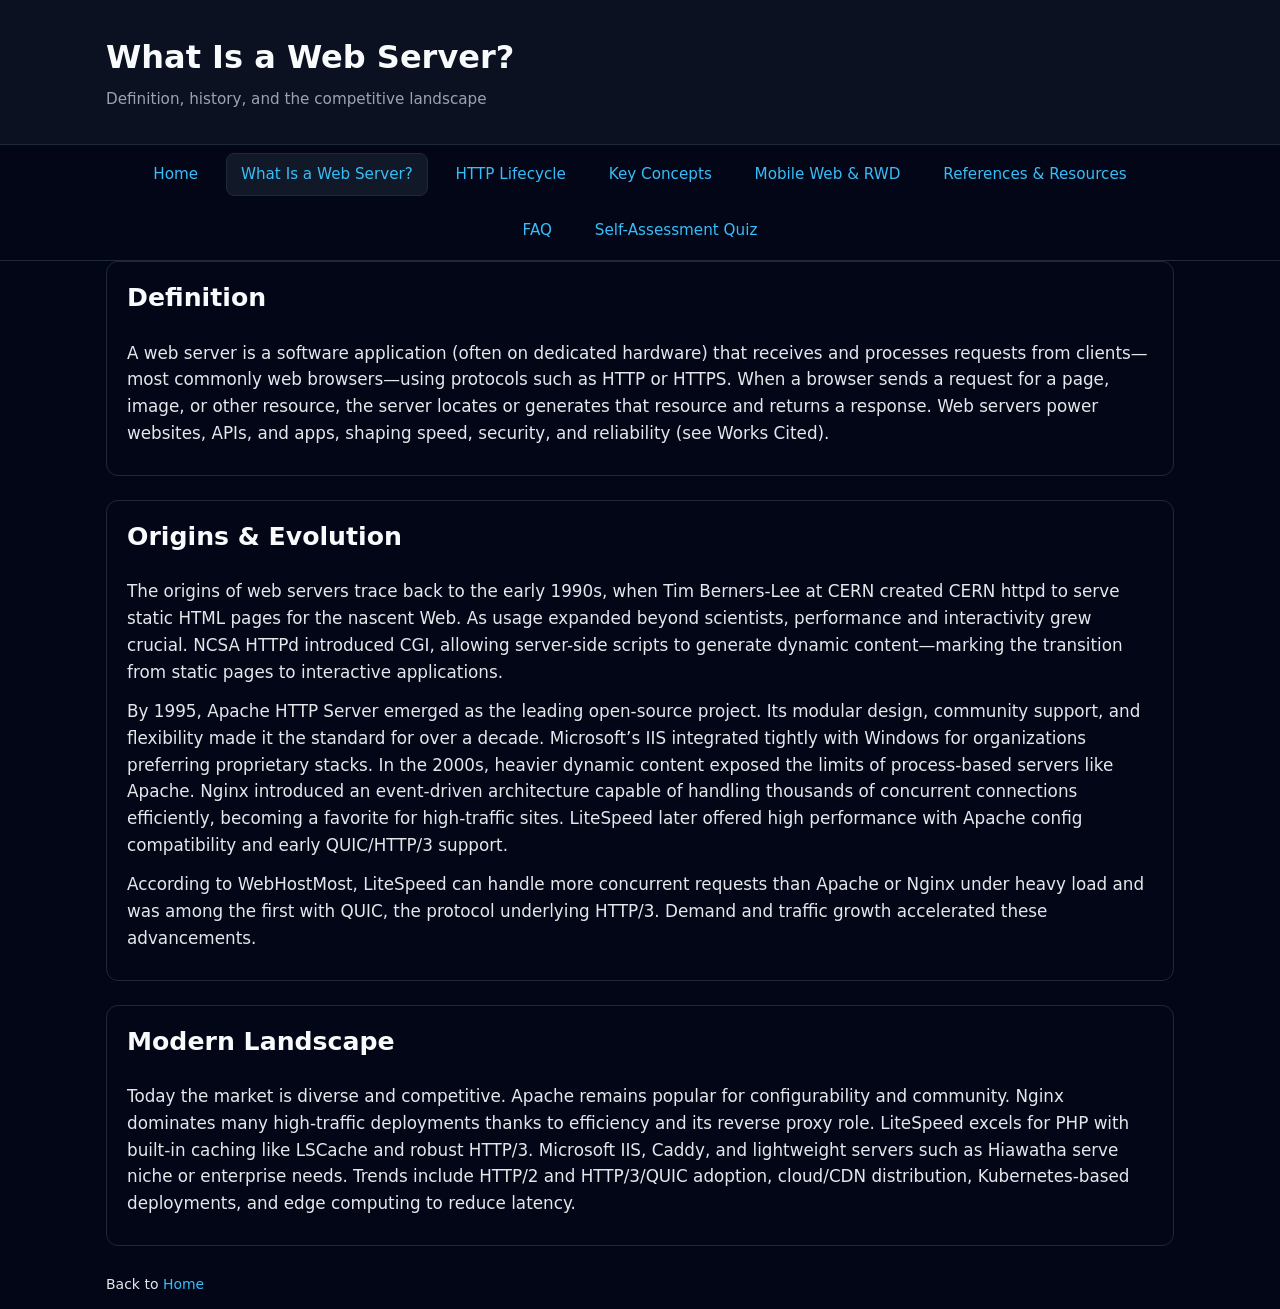
<file: what-is-a-web-server.html>
<!doctype html>
<html lang="en">
<head>
    <meta charset="utf-8" />
    <title>Web Servers — What Is a Web Server?</title>
    <meta name="viewport" content="width=device-width, initial-scale=1.0" />
    <meta name="description" content="Definition, history, and competitive landscape of modern web servers." />
    <link rel="stylesheet" href="css/styles.css" />
</head>

<body>
<a class="skip-link" href="#main">Skip to main content</a>

<header class="site-header" role="banner">
    <div class="container">
        <h1>What Is a Web Server?</h1>
        <p class="tagline">Definition, history, and the competitive landscape</p>
    </div>
</header>

<nav class="site-nav" aria-label="Primary">
    <div class="container">
        <ul>
            <li><a href="index.html">Home</a></li>
            <li><a aria-current="page" href="what-is-a-web-server.html">What Is a Web Server?</a></li>
            <li><a href="http-lifecycle.html">HTTP Lifecycle</a></li>
            <li><a href="key-concepts.html">Key Concepts</a></li>
            <li><a href="mobile-web-rwd.html">Mobile Web &amp; RWD</a></li>
            <li><a href="resources.html">References &amp; Resources</a></li>
            <li><a href="faq.html">FAQ</a></li>
            <li><a href="quiz.html">Self-Assessment Quiz</a></li>
        </ul>
    </div>
</nav>

<main id="main" class="container" role="main">
    <article class="card" aria-labelledby="def-heading">
        <h2 id="def-heading">Definition</h2>
        <p>
            A web server is a software application (often on dedicated hardware) that receives and processes
            requests from clients—most commonly web browsers—using protocols such as HTTP or HTTPS. When a
            browser sends a request for a page, image, or other resource, the server locates or generates that
            resource and returns a response. Web servers power websites, APIs, and apps, shaping speed, security,
            and reliability (see Works Cited).
        </p>
    </article>

    <article class="card" aria-labelledby="history-heading">
        <h2 id="history-heading">Origins &amp; Evolution</h2>
        <p>
            The origins of web servers trace back to the early 1990s, when Tim Berners-Lee at CERN created CERN
            httpd to serve static HTML pages for the nascent Web. As usage expanded beyond scientists,
            performance and interactivity grew crucial. NCSA HTTPd introduced CGI, allowing server-side scripts
            to generate dynamic content—marking the transition from static pages to interactive applications.
        </p>
        <p>
            By 1995, Apache HTTP Server emerged as the leading open-source project. Its modular design, community
            support, and flexibility made it the standard for over a decade. Microsoft’s IIS integrated tightly
            with Windows for organizations preferring proprietary stacks. In the 2000s, heavier dynamic content
            exposed the limits of process-based servers like Apache. Nginx introduced an event-driven
            architecture capable of handling thousands of concurrent connections efficiently, becoming a favorite
            for high-traffic sites. LiteSpeed later offered high performance with Apache config compatibility and
            early QUIC/HTTP/3 support.
        </p>
        <p>
            According to WebHostMost, LiteSpeed can handle more concurrent requests than Apache or Nginx under
            heavy load and was among the first with QUIC, the protocol underlying HTTP/3. Demand and traffic
            growth accelerated these advancements.
        </p>
    </article>

    <article class="card" aria-labelledby="market-heading">
        <h2 id="market-heading">Modern Landscape</h2>
        <p>
            Today the market is diverse and competitive. Apache remains popular for configurability and
            community. Nginx dominates many high-traffic deployments thanks to efficiency and its reverse proxy
            role. LiteSpeed excels for PHP with built-in caching like LSCache and robust HTTP/3. Microsoft IIS,
            Caddy, and lightweight servers such as Hiawatha serve niche or enterprise needs. Trends include
            HTTP/2 and HTTP/3/QUIC adoption, cloud/CDN distribution, Kubernetes-based deployments, and edge
            computing to reduce latency.
        </p>
    </article>
</main>

<footer class="site-footer" role="contentinfo">
    <div class="container">
        <p><small>Back to <a href="index.html">Home</a></small></p>
    </div>
</footer>

</body>
</html>
</file>
<file: css/styles.css>
/* typography */
*,
*::before,
*::after {
    box-sizing: border-box;
}

html {
    scroll-behavior: smooth;
}

body {
    margin: 0;
    font-family: system-ui, -apple-system, BlinkMacSystemFont, "Segoe UI", sans-serif;
    line-height: 1.6;
    background: #020617;           /* dark navy */
    color: #e5e7eb;                /* light gray */
}

/* Links */
a {
    color: #38bdf8;
    text-decoration: none;
}
a:hover,
a:focus {
    text-decoration: underline;
}

/* Layout */
.container {
    max-width: 1100px;
    margin: 0 auto;
    padding: 0 1rem;
}

main {
    padding: 1.5rem 0 3rem;
}

section {
    margin-bottom: 2rem;
}

/* Cards (for FAQ, key concepts, quiz, etc.) */
.card,
.quiz-card {
    background: #020617;
    border: 1px solid #1f2937;
    border-radius: 0.75rem;
    padding: 1rem 1.25rem;
    margin-bottom: 1.5rem;
}

/* Header & Navigation */
.site-header {
    background: #0b1120;
    border-bottom: 1px solid #1f2937;
    padding: 1.5rem 0;
}

.site-header h1 {
    margin: 0 0 0.25rem 0;
    font-size: 1.6rem;
}

.site-header .tagline {
    margin: 0;
    color: #9ca3af;
    font-size: 0.95rem;
}

.site-nav {
    background: #020617;
    border-bottom: 1px solid #1f2937;
}

.site-nav .container {
    padding-top: 0.5rem;
    padding-bottom: 0.5rem;
}

.site-nav ul {
    list-style: none;
    margin: 0;
    padding: 0;
    display: flex;
    flex-direction: column;   /* mobile: stacked menu */
    gap: 0.5rem;
}

.site-nav li {
    margin: 0;
}

.site-nav a {
    display: block;
    padding: 0.55rem 0.9rem;
    border-radius: 0.5rem;
    font-size: 0.95rem;
    background: #020617;
    border: 1px solid transparent;
}

.site-nav a:hover,
.site-nav a:focus,
.site-nav a[aria-current="page"] {
    background: #111827;
    border-color: #1f2937;
}

/* Skip link for accessibility */
.skip-link {
    position: absolute;
    left: -999px;
    top: 0;
}
.skip-link:focus {
    left: 0.5rem;
    top: 0.5rem;
    background: #111827;
    color: #f9fafb;
    padding: 0.5rem 0.75rem;
    border-radius: 0.5rem;
    z-index: 1000;
}

/* Typography & content  */
h1, h2, h3, h4 {
    color: #f9fafb;
    margin-top: 0;
}

p {
    margin: 0 0 0.75rem 0;
}

ul, ol {
    margin: 0 0 1rem 1.5rem;
    padding: 0;
}

/* Tables for references / lifecycle steps */
table {
    width: 100%;
    border-collapse: collapse;
    margin: 1rem 0;
    font-size: 0.95rem;
}

th, td {
    border: 1px solid #1f2937;
    padding: 0.5rem 0.75rem;
    text-align: left;
}

th {
    background: #0f172a;
}

/* Images are responsive automatically */
img {
    max-width: 100%;
    height: auto;
    display: block;
    border-radius: 0.5rem;
}

/* ========= Forms & Quiz ========= */
form {
    display: flex;
    flex-direction: column;
    gap: 0.75rem;
}

input[type="text"],
input[type="number"],
select,
textarea {
    width: 100%;
    padding: 0.6rem 0.75rem;
    border-radius: 0.5rem;
    border: 1px solid #374151;
    background: #020617;
    color: #e5e7eb;
    font-size: 1rem;
}

button,
input[type="submit"] {
    padding: 0.6rem 0.95rem;
    border-radius: 0.5rem;
    border: 1px solid #2563eb;
    background: #2563eb;
    color: #f9fafb;
    font-weight: 600;
    font-size: 1rem;
    cursor: pointer;
}

button:hover,
input[type="submit"]:hover {
    background: #1d4ed8;
}

/* Utility layout: */
.layout-two-column {
    display: flex;
    flex-direction: column;
    gap: 1.5rem;
}

/*  Responsive breakpoints  */

/* Medium screens: tablet & up */
@media (min-width: 768px) {

    body {
        font-size: 1rem;
    }

    .site-header h1 {
        font-size: 2rem;
    }

    /* Nav becomes horizontal on tablet/desktop */
    .site-nav ul {
        flex-direction: row;
        align-items: center;
        flex-wrap: wrap;
        justify-content: flex-start;
    }

    .site-nav a {
        width: auto;
    }

    /* Optional: 2-column layout */
    .layout-two-column {
        flex-direction: row;
        align-items: flex-start;
    }

    .layout-two-column > * {
        flex: 1;
    }

    main {
        padding: 2rem 0 3.5rem;
    }
}

/* Large screens: wide desktop */
@media (min-width: 1024px) {

    body {
        font-size: 1.05rem;
    }

    .site-header {
        padding: 2rem 0;
    }

    .site-nav ul {
        justify-content: center;
        gap: 0.75rem;
    }
}
</file>
